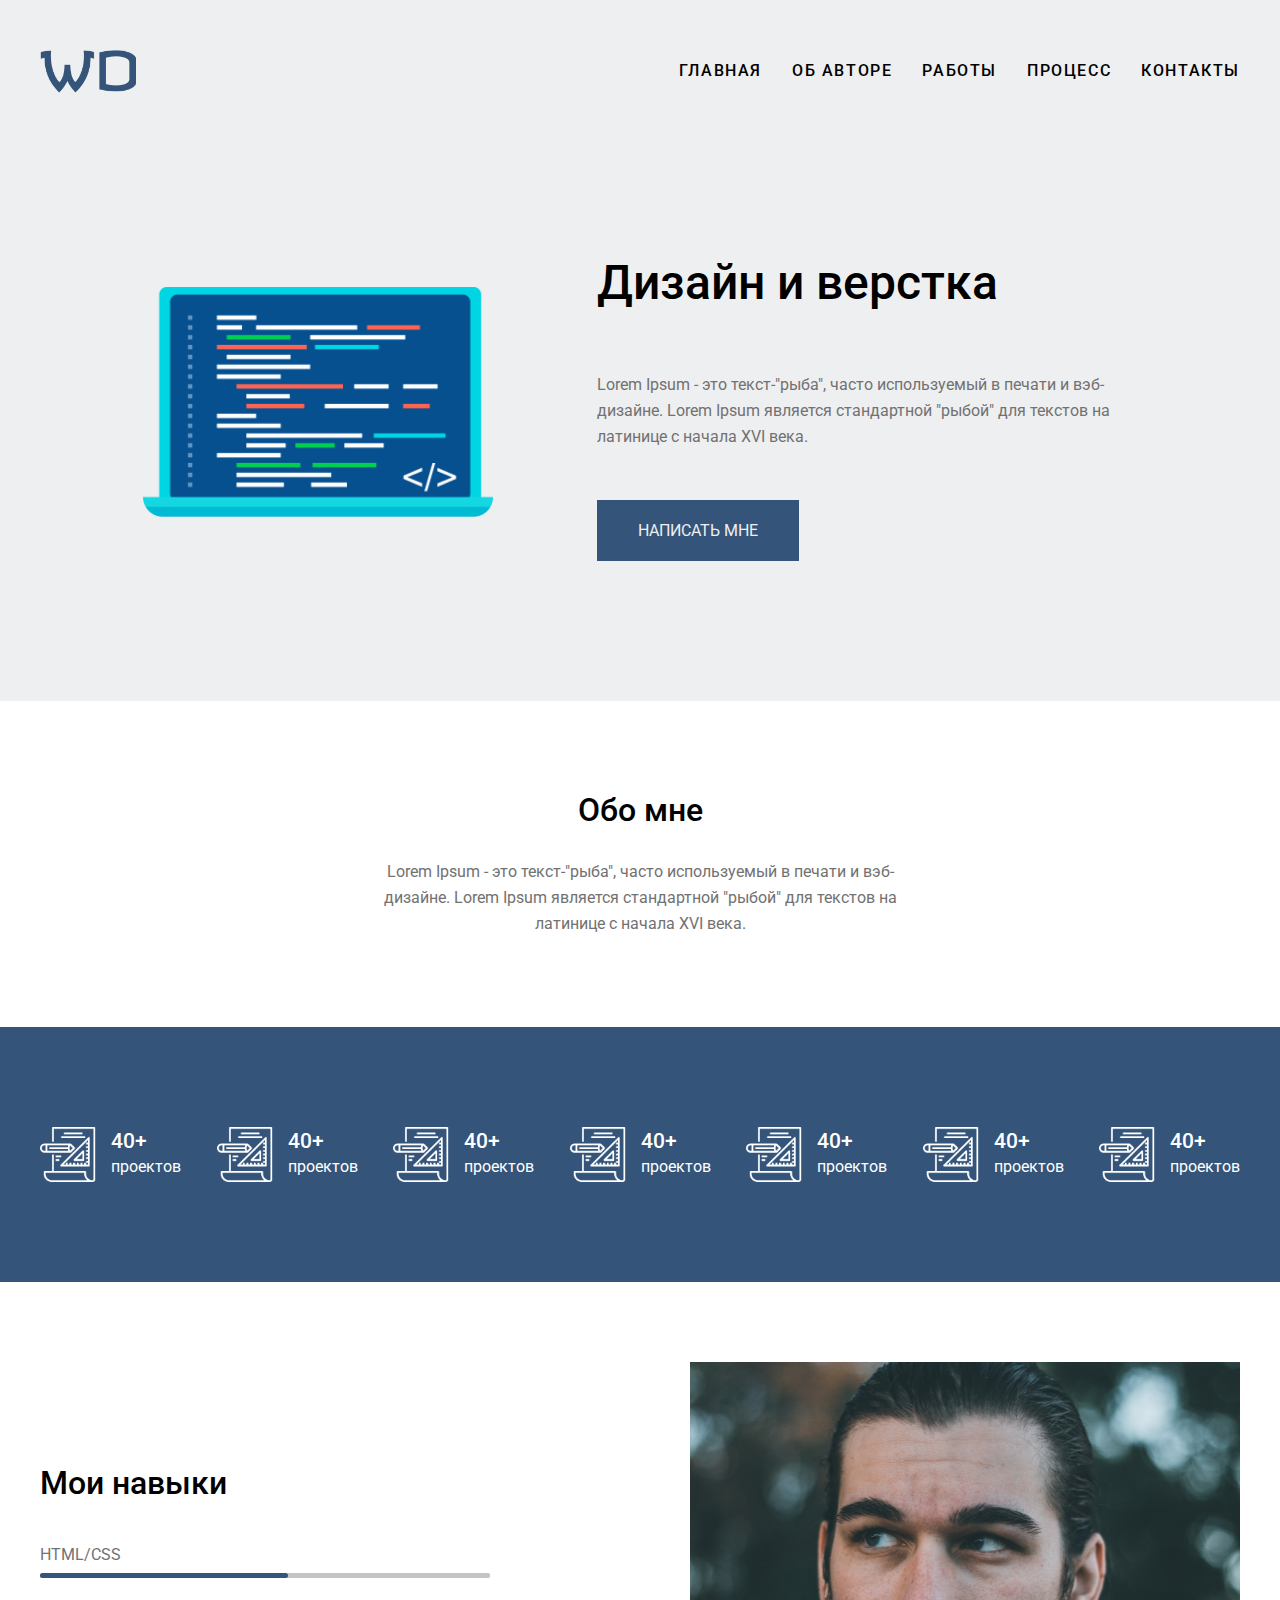
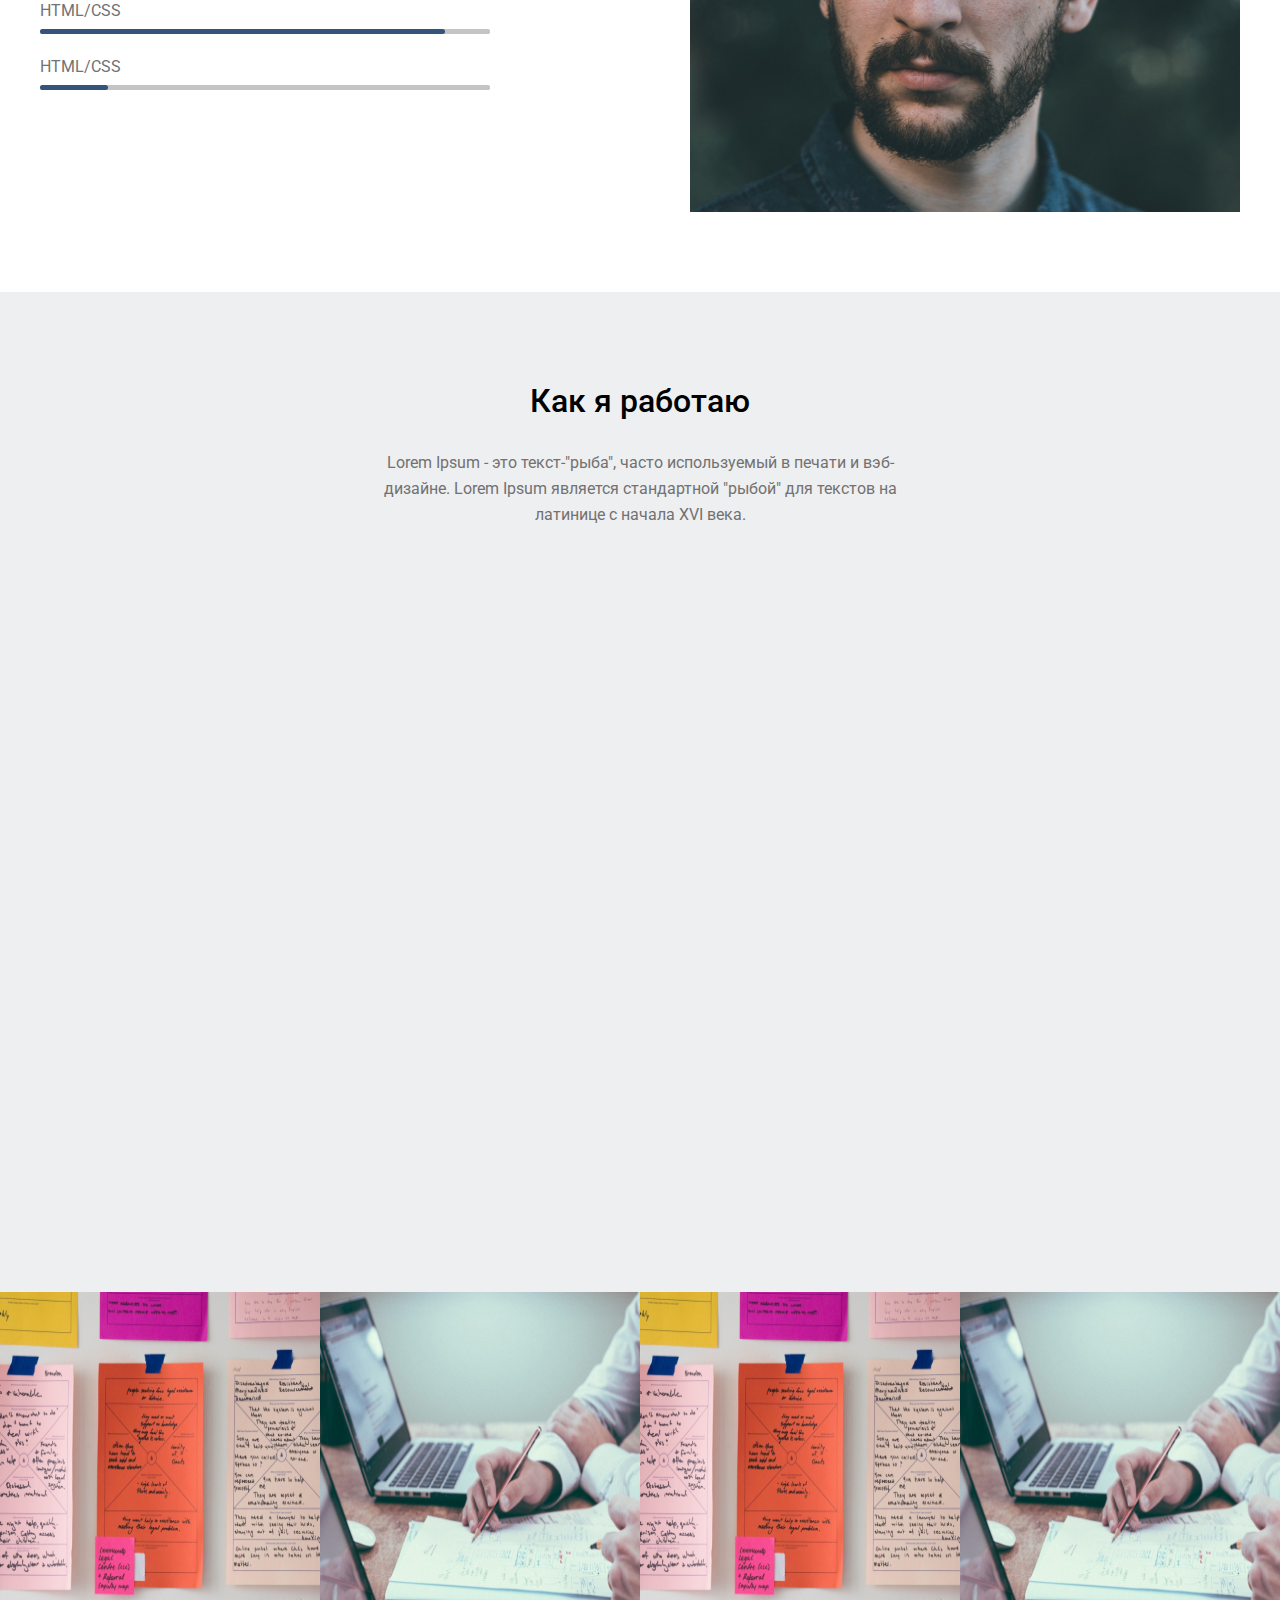
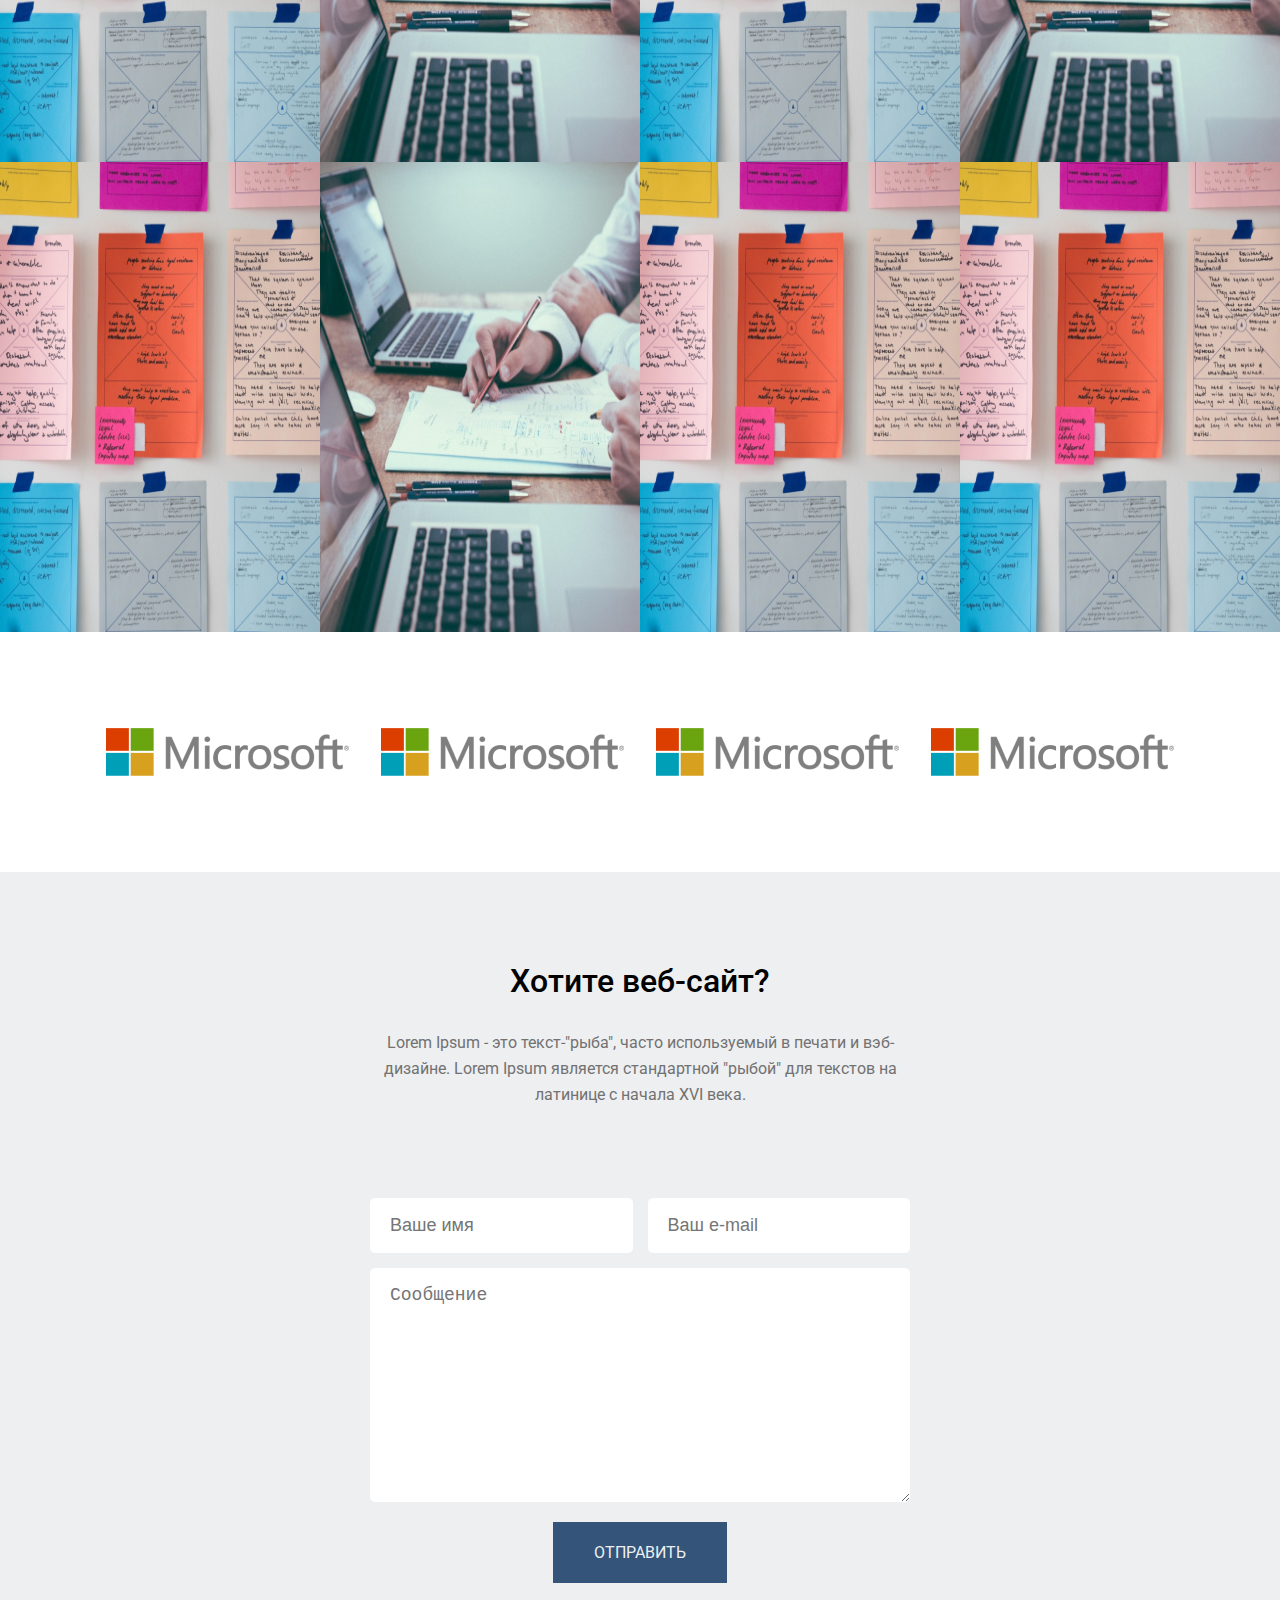
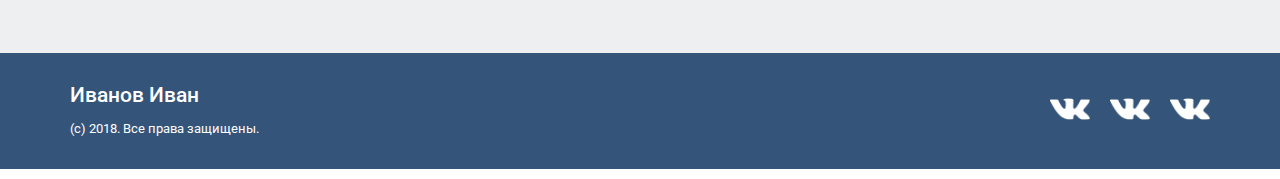
<file: index.html>
<!DOCTYPE html>
<html lang="en">
<head>
    <meta charset="UTF-8">
    <meta http-equiv="X-UA-Compatible" content="IE=edge">
    <meta name="viewport" content="width=device-width, initial-scale=1.0">
    <link rel="stylesheet" href="css1/index.css">

    <link href="https://fonts.googleapis.com/css2?family=Roboto:wght@400;500&display=swap" rel="stylesheet">

    <title>WD</title>
</head>
<body>
    <header>
        <div class="bg-gray">
        <div class="container">
            <div class="bg-gray">
                <nav class="navbar">
                    <img src="img/logo.png" alt="" class="logo-header"> 
                    <ul class="menu">
                        <li><a class="menu-link" href="#">ГЛАВНАЯ</a></li>
                        <li><a class="menu-link" href="#">ОБ АВТОРЕ</a></li>
                        <li><a class="menu-link" href="#">РАБОТЫ</a></li>
                        <li><a class="menu-link" href="#">ПРОЦЕСС</a></li>
                        <li><a class="menu-link" href="#">КОНТАКТЫ</a></li>
                    </ul>
                    </nav>
                    <main class="main">
                        <img src="img/main-bg.png" alt="" class="main-bg">
                        <div class="main-text">
                            <h1 class="main-text__title">Дизайн и верстка</h1>
                                <p class="main-text__subtitle">
                                    Lorem Ipsum - это текст-"рыба", часто используемый в печати и вэб-дизайне. Lorem Ipsum является стандартной "рыбой" для текстов на латинице с начала XVI века.
                                </p>
                                <a href="#" class="btn">
                                    НАПИСАТЬ МНЕ
                                </a>
                        </div>
                    </main>
            </div>
            
        </div>
    </header>
    <section>
        <div class="container">
            <div class="text-block">
                <h2 class="text-block__title">
                    Обо мне
                </h2>
                <p class="text-block__subtitle">
                    Lorem Ipsum - это текст-"рыба", часто используемый в печати и вэб-дизайне.
                    Lorem Ipsum является стандартной "рыбой" для текстов на латинице с начала XVI века.
                </p>
            </div>
        </div>
    </section>


    <section>
      <div class="bg-blue">
        <div class="container">
        <div class="projects">
            <div class="projects-item">
                <img src="img/project.png" alt="">
                <div class="projects-text">
                    <span class="projects-text__number">
                        40+
                    </span>
                    <p class="projects-text__inner">
                        проектов
                    </p>
                </div>
            </div>
            <div class="projects-item">
                <img src="img/project.png" alt="">
                <div class="projects-text">
                    <span class="projects-text__number">
                        40+
                    </span>
                    <p class="projects-text__inner">
                        проектов
                    </p>
                </div>
            </div>
            <div class="projects-item">
                <img src="img/project.png" alt="">
                <div class="projects-text">
                    <span class="projects-text__number">
                        40+
                    </span>
                    <p class="projects-text__inner">
                        проектов
                    </p>
                </div>
            </div>
            <div class="projects-item">
                <img src="img/project.png" alt="">
                <div class="projects-text">
                    <span class="projects-text__number">
                        40+
                    </span>
                    <p class="projects-text__inner">
                        проектов
                    </p>
                </div>
            </div>
            <div class="projects-item">
                <img src="img/project.png" alt="">
                <div class="projects-text">
                    <span class="projects-text__number">
                        40+
                    </span>
                    <p class="projects-text__inner">
                        проектов
                    </p>
                </div>
            </div>
            <div class="projects-item">
                <img src="img/project.png" alt="">
                <div class="projects-text">
                    <span class="projects-text__number">
                        40+
                    </span>
                    <p class="projects-text__inner">
                        проектов
                    </p>
                </div>
            </div>
            <div class="projects-item">
                <img src="img/project.png" alt="">
                <div class="projects-text">
                    <span class="projects-text__number">
                        40+
                    </span>
                    <p class="projects-text__inner">
                        проектов
                    </p>
                </div>
            </div>
        </div>
        </div>
      </div>
    </section>

    <section>
        <div class="container">
            <div class="skills">
                <div class="skills-item">
                    <h2 class="skills-title"> Мои навыки</h2>
                    <div class="skills-inner">
                        <div class="skills-inner__bar">
                            <label for="progressbar">HTML/CSS</label>
                            <progress name="progressbar" value="55" max="100"></progress> 
                        </div>
                        <div class="skills-inner__bar">
                            <label for="progressbar2">HTML/CSS</label>
                            <progress name="progressbar2" value="90" max="100"></progress> 
                        </div>
                        <div class="skills-inner__bar">
                            <label for="progressbar3">HTML/CSS</label>
                            <progress name="progressbar3" value="15" max="100"></progress> 
                        </div>
                    </div>

                </div>
                <img src="img/skilss-img.jpg" alt="">
            </div>
        </div>
    </section>
    <section>
        <div class="bg-gray">
           <div class="container">
            <div class="video">
                <div class="container">
                    <div class="text-block">
                        <h2 class="text-block__title">
                            Как я работаю
                        </h2>
                        <p class="text-block__subtitle">
                            Lorem Ipsum - это текст-"рыба", часто используемый в печати и вэб-дизайне.
                            Lorem Ipsum является стандартной "рыбой" для текстов на латинице с начала XVI века.
                        </p>
                    </div>

                    <iframe width="100%" height="600" src="https://www.youtube.com/embed/1De-ILCKe0o" title="YouTube video player" frameborder="0" allow="accelerometer; autoplay; clipboard-write; encrypted-media; gyroscope; picture-in-picture; web-share" allowfullscreen></iframe>
            </div>
           </div>
        </div>
    </section>

    <section>
        <div class="images">
            <div class="img-item"><img src="img/bg-1.jpg" alt=""></div>
            <div class="img-item"><img src="img/bg-2.jpg" alt=""></div>
            <div class="img-item"><img src="img/bg-1.jpg" alt=""></div>
            <div class="img-item"><img src="img/bg-2.jpg" alt=""></div>
            <div class="img-item"><img src="img/bg-1.jpg" alt=""></div>
            <div class="img-item"><img src="img/bg-2.jpg" alt=""></div>
            <div class="img-item"><img src="img/bg-1.jpg" alt=""></div>
            <div class="img-item"><img src="img/bg-1.jpg" alt=""></div>
            </section>

            <section>
                <div class="container">
                    <div class="brand">
                        <img src="img/brand.png" alt="">
                        <img src="img/brand.png" alt="">
                        <img src="img/brand.png" alt="">
                        <img src="img/brand.png" alt="">
                    </div>
                </div>
            </section>

            <section>
                <div class="bg-gray">
                    <div class="container">
                        <div class="form-feedback">
                            <div class="container">
                                <div class="text-block">
                                    <h2 class="text-block__title">
                                        Хотите веб-сайт?
                                    </h2>
                                    <p class="text-block__subtitle">
                                        Lorem Ipsum - это текст-"рыба", часто используемый в печати и вэб-дизайне.
                                        Lorem Ipsum является стандартной "рыбой" для текстов на латинице с начала XVI века.
                                    </p>
                                </div>

                                <form action="" class="form">
                                    <div class="form-input">
                                        <input type="text" placeholder="Ваше имя">
                                    <input type="email" placeholder="Ваш e-mail">
                                    </div>
            
                                    <textarea name="" id="" cols="30" rows="10" class="message" placeholder="Сообщение"></textarea>
                                    <a href="#" class="btn btn-feedback">ОТПРАВИТЬ</a>
                                </form>
                            </div>
                        </div>
                    </div>
                </div>
            </section>

            <footer>
                <div class="bg-blue">
                    <div class="container">
                        <div class="footer">
                            <div class="footer-item">
                                <p class="footer-item__title">Иванов Иван</p>
                                <span class="footer-item__subtitle">(с) 2018. Все права защищены.</span>
                            </div>
                            <div class="footer-social">
                                <a href="#"><img src="img/vk.png" alt=""></a>
                                <a href="#"><img src="img/vk.png" alt=""></a>
                                <a href="#"><img src="img/vk.png" alt=""></a>
                            </div>
                        </div>
                    </div>
                </div>
            </footer>


</body>
</html>
</file>
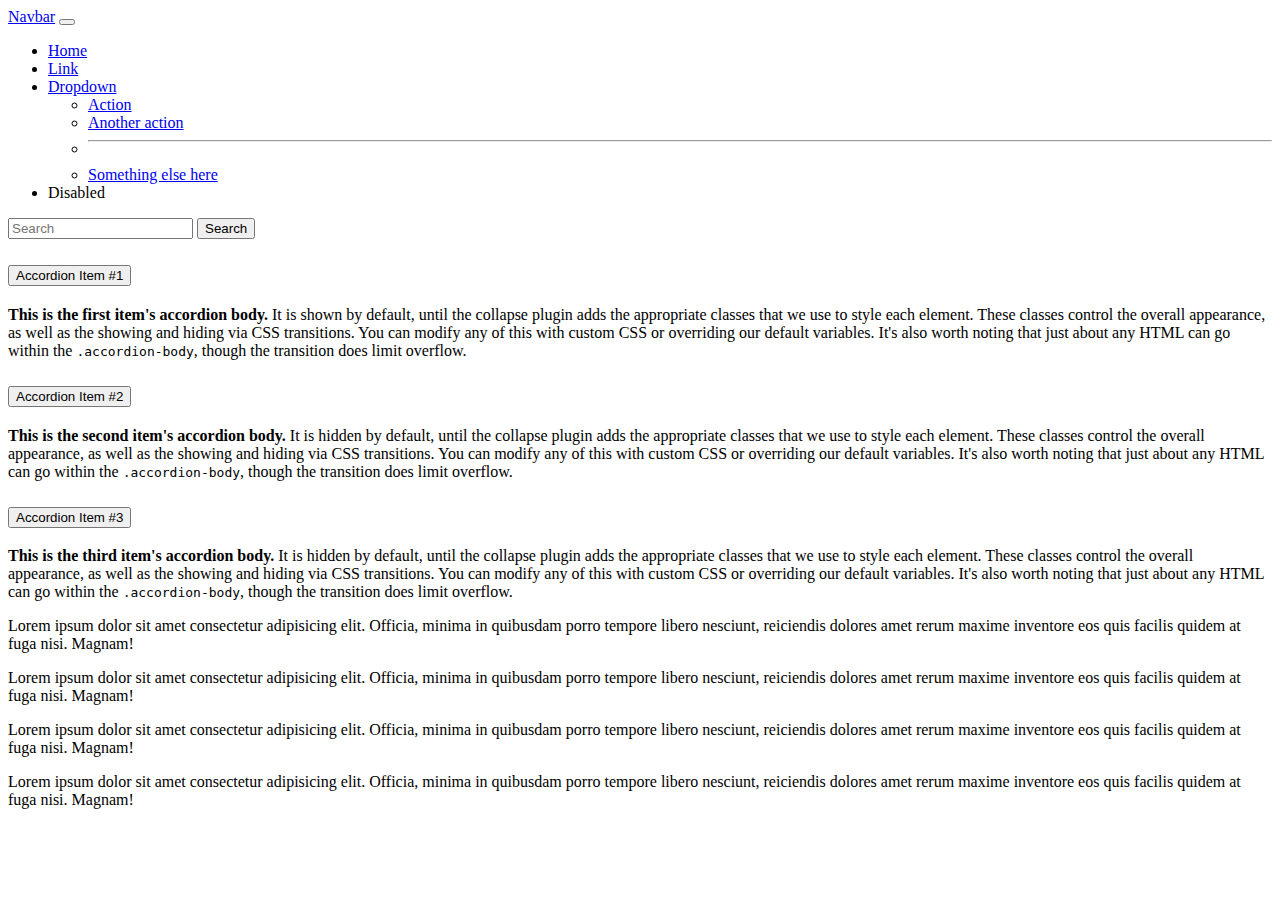
<file: about.html>
<!DOCTYPE html>
<html lang="en">
<head>
    <meta charset="UTF-8">
    <meta http-equiv="X-UA-Compatible" content="IE=edge">
    <meta name="viewport" content="width=device-width, initial-scale=1.0">
    <link href="https://cdn.jsdelivr.net/npm/bootstrap@5.0.2/dist/css/bootstrap.min.css" rel="stylesheet" integrity="sha384-EVSTQN3/azprG1Anm3QDgpJLIm9Nao0Yz1ztcQTwFspd3yD65VohhpuuCOmLASjC" crossorigin="anonymous">
    <title>Document</title>
</head>
<body>
    <header>
        <nav class="navbar navbar-expand-lg bg-body-tertiary">
            <div class="container-fluid">
              <a class="navbar-brand" href="#">Navbar</a>
              <button class="navbar-toggler" type="button" data-bs-toggle="collapse" data-bs-target="#navbarSupportedContent" aria-controls="navbarSupportedContent" aria-expanded="false" aria-label="Toggle navigation">
                <span class="navbar-toggler-icon"></span>
              </button>
              <div class="collapse navbar-collapse" id="navbarSupportedContent">
                <ul class="navbar-nav me-auto mb-2 mb-lg-0">
                  <li class="nav-item">
                    <a class="nav-link active" aria-current="page" href="#">Home</a>
                  </li>
                  <li class="nav-item">
                    <a class="nav-link" href="#">Link</a>
                  </li>
                  <li class="nav-item dropdown">
                    <a class="nav-link dropdown-toggle" href="#" role="button" data-bs-toggle="dropdown" aria-expanded="false">
                      Dropdown
                    </a>
                    <ul class="dropdown-menu">
                      <li><a class="dropdown-item" href="#">Action</a></li>
                      <li><a class="dropdown-item" href="#">Another action</a></li>
                      <li><hr class="dropdown-divider"></li>
                      <li><a class="dropdown-item" href="#">Something else here</a></li>
                    </ul>
                  </li>
                  <li class="nav-item">
                    <a class="nav-link disabled">Disabled</a>
                  </li>
                </ul>
                <form class="d-flex" role="search">
                  <input class="form-control me-2" type="search" placeholder="Search" aria-label="Search">
                  <button class="btn btn-outline-success" type="submit">Search</button>
                </form>
              </div>
            </div>
          </nav>

          <div class="accordion" id="accordionExample">
            <div class="accordion-item">
              <h2 class="accordion-header" id="headingOne">
                <button class="accordion-button" type="button" data-bs-toggle="collapse" data-bs-target="#collapseOne" aria-expanded="true" aria-controls="collapseOne">
                  Accordion Item #1
                </button>
              </h2>
              <div id="collapseOne" class="accordion-collapse collapse show" aria-labelledby="headingOne" data-bs-parent="#accordionExample">
                <div class="accordion-body">
                  <strong>This is the first item's accordion body.</strong> It is shown by default, until the collapse plugin adds the appropriate classes that we use to style each element. These classes control the overall appearance, as well as the showing and hiding via CSS transitions. You can modify any of this with custom CSS or overriding our default variables. It's also worth noting that just about any HTML can go within the <code>.accordion-body</code>, though the transition does limit overflow.
                </div>
              </div>
            </div>
            <div class="accordion-item">
              <h2 class="accordion-header" id="headingTwo">
                <button class="accordion-button collapsed" type="button" data-bs-toggle="collapse" data-bs-target="#collapseTwo" aria-expanded="false" aria-controls="collapseTwo">
                  Accordion Item #2
                </button>
              </h2>
              <div id="collapseTwo" class="accordion-collapse collapse" aria-labelledby="headingTwo" data-bs-parent="#accordionExample">
                <div class="accordion-body">
                  <strong>This is the second item's accordion body.</strong> It is hidden by default, until the collapse plugin adds the appropriate classes that we use to style each element. These classes control the overall appearance, as well as the showing and hiding via CSS transitions. You can modify any of this with custom CSS or overriding our default variables. It's also worth noting that just about any HTML can go within the <code>.accordion-body</code>, though the transition does limit overflow.
                </div>
              </div>
            </div>
            <div class="accordion-item">
              <h2 class="accordion-header" id="headingThree">
                <button class="accordion-button collapsed" type="button" data-bs-toggle="collapse" data-bs-target="#collapseThree" aria-expanded="false" aria-controls="collapseThree">
                  Accordion Item #3
                </button>
              </h2>
              <div id="collapseThree" class="accordion-collapse collapse" aria-labelledby="headingThree" data-bs-parent="#accordionExample">
                <div class="accordion-body">
                  <strong>This is the third item's accordion body.</strong> It is hidden by default, until the collapse plugin adds the appropriate classes that we use to style each element. These classes control the overall appearance, as well as the showing and hiding via CSS transitions. You can modify any of this with custom CSS or overriding our default variables. It's also worth noting that just about any HTML can go within the <code>.accordion-body</code>, though the transition does limit overflow.
                </div>
              </div>
            </div>
          </div>
    </header>
    <body>
      <p>Lorem ipsum dolor sit amet consectetur adipisicing elit. Officia, minima in quibusdam porro tempore libero nesciunt, reiciendis dolores amet rerum maxime inventore eos quis facilis quidem at fuga nisi. Magnam!</p>
      <p>Lorem ipsum dolor sit amet consectetur adipisicing elit. Officia, minima in quibusdam porro tempore libero nesciunt, reiciendis dolores amet rerum maxime inventore eos quis facilis quidem at fuga nisi. Magnam!</p>
      <p>Lorem ipsum dolor sit amet consectetur adipisicing elit. Officia, minima in quibusdam porro tempore libero nesciunt, reiciendis dolores amet rerum maxime inventore eos quis facilis quidem at fuga nisi. Magnam!</p>
      <p>Lorem ipsum dolor sit amet consectetur adipisicing elit. Officia, minima in quibusdam porro tempore libero nesciunt, reiciendis dolores amet rerum maxime inventore eos quis facilis quidem at fuga nisi. Magnam!</p>
    </body>


    <script src="https://cdn.jsdelivr.net/npm/bootstrap@5.3.0-alpha1/dist/js/bootstrap.bundle.min.js
    "></script>
</body>
</html>
</file>
<file: css1/index.css>
*{
    box-sizing: border-box;
    margin: 0;
    padding: 0;
}
body{
    font-family: 'Roboto', sans-serif;
}
.bg-gray{
    background-color: #EEEFF1;
}
.bg-blue{
    background-color: #34547a;
}
.container{
    max-width: 1200px;
    margin: auto;
}
.navbar{
    display: flex;
    justify-content: space-between;
    align-items: center;
    padding-top: 50px;
}
.menu{
    display: flex;
    justify-content: space-between;
    column-gap: 30px;
    list-style: none;
    
}
.menu-link{
   text-decoration-line: none;
   font-weight: 500;
   font-size: 16px;
   line-height: 26px;
   letter-spacing: 0.1em;

color: #000000;
}
.menu-link:hover{
    color: #34547A;
    transition: all 0.4s;
}
.logo-header{
    width: 96px;
    height: auto;
}
.main{
    display: flex;
    justify-content: space-evenly;
    align-items: center;
    padding: 150px 0 140px 0;
}
.main-bg{
    width: 350px;
    height: auto;
}
.main-text{
    max-width: 540px;
}
.main-text__title{
font-weight: 500;
font-size: 48px;
line-height: 79px;

color: #000000;
}
.main-text__subtitle{
    font-weight: 400;
font-size: 16px;
line-height: 26px;

color: #727272;
padding: 50px 0;
}
.btn{
    display: inline-block;
    text-decoration: none;
    color: #EEEFF1;
    padding: 20px 40px;
    background-color: #34547A;
    border: 1px solid #34547A;    

}
.btn:hover{
    background-color: transparent;
    color: #34547A;
    transition: all .3s;
    border-radius: 20px;
}

/* about */

.text-block{
    max-width: 540px;
    
    text-align: center;
    margin: auto;
    padding: 90px 0;
}
.text-block__title{
    font-weight: 500;
    font-size: 32px;
    line-height: 38px;
   margin-bottom: 30px;
    
    color: #000000;
}
.text-block__subtitle{
    font-weight: 400;
    font-size: 16px;
    line-height: 26px;
    
    color: #727272;
}

/*project*/

.projects{
    display: flex;
    justify-content: space-between;
    padding: 100px 0;
}
.projects-item{
    display: flex;
    align-items: center;
}
.projects-item img{
    width: 56px;
    height: auto;
    margin-right: 15px;
}
.projects-text__number{
    font-weight: 500;
font-size: 21px;
line-height: 25px;

color: #FFFFFF;
margin-bottom: 6px;
}
.projects-text__inner{
    font-weight: 400;
font-size: 16px;
line-height: 26px;

color: #FFFFFF;
}
.skills{
    display: flex;
    justify-content: space-between;
    align-items: center;
    margin: 80px 0;
}
.skills img{
    max-width: 550px;
    height: 450px;
}
.skills-title{
    font-weight: 500;
font-size: 32px;
line-height: 38px;

color: #000000;
margin-bottom: 40px;
}
.skills-item{
    width: 450px;
}
.skills-inner__bar{
    display: flex;
    flex-direction: column;
    margin-bottom: 20px;
    
}
.skills-inner__bar label{
 font-weight: 400;
font-size: 16px;
line-height: 26px;

color: #727272;
margin-bottom: 5px;
}
.skills-inner__bar progress{
    width: 100%;
    background: #C4C4C4;
    height: 5px;
    border-radius: 5px;

}
progress::-webkit-progress-bar{
    background: #C4C4C4;
    height: 5px;
    border-radius: 5px;
}
  progress::-webkit-progress-value{
    background: #34547A;
    height: 5px;
    border-radius: 5px;
}
  progress::-moz-progress-bar{
    background: #34547A;
    height: 5px;
    border-radius: 5px;
}

/*project*/

.video{
    padding-bottom: 70px;
}
.images{
    display: grid;
    grid-template-columns: 1fr 1fr 1fr 1fr;
    
}

.img-item img{
    width: 100%;
    height: 100%;
    
}
.img-item{
    position: relative;
    height: 470px;
}

.img-item:hover:before{
    content: '';
    width: 100%;
    height: 100%;
    background-color: #194a8681;
    background-image: url('../img/eye.png');
    background-repeat: no-repeat;
    background-position: center;
    background-size: 70px;

    position: absolute;
    top: 0px;
    left: 0px;
    cursor: pointer;
}

.microsoft{
    display: flex;
    align-items: center;
}

.brand{
    display: flex;
    justify-content: space-between;
    padding: 60px;
}

.form{
    display: flex;
    flex-direction: column;
    max-width: 540px;
    margin: auto;
}

.form-input{
    display: grid;
    grid-template-columns: 1fr 1fr;
    column-gap: 15px;
    margin-bottom: 15px;
}

.form-input input, .message{
    border: none;
    padding: 17px 0 17px 20px;
    color: royalblue;
    font-size: 18px;
    border-radius: 5px;
}

.message{
    margin-bottom: 20px;
}
.btn-feedback{
    max-width: 175px;
    margin: auto;
}
.form-feedback{
    padding-bottom: 70px;

}
.footer{
    display: flex;
    justify-content: space-between;
    padding: 30px;
    align-items: center;
}
.footer-item__title{
    font-weight: 500;
    font-size: 21px;
    line-height: 25px;
    
    color: #FFFFFF;
    margin-bottom: 10px;
}
.footer-item__subtitle{
    font-weight: 400;
    font-size: 13px;
    line-height: 21px;

    color: #FFFFFF;
}
.footer-social{
    display: grid;
    grid-template-columns: 1fr 1fr 1fr;
    column-gap: 20px;
}
.footer-social img{
    width: 40px;
    height: auto;
    transition: all .2s;
}
.footer-social img:hover{
    transform: scale(1.3);
    transition: all .2s;
}
</file>
